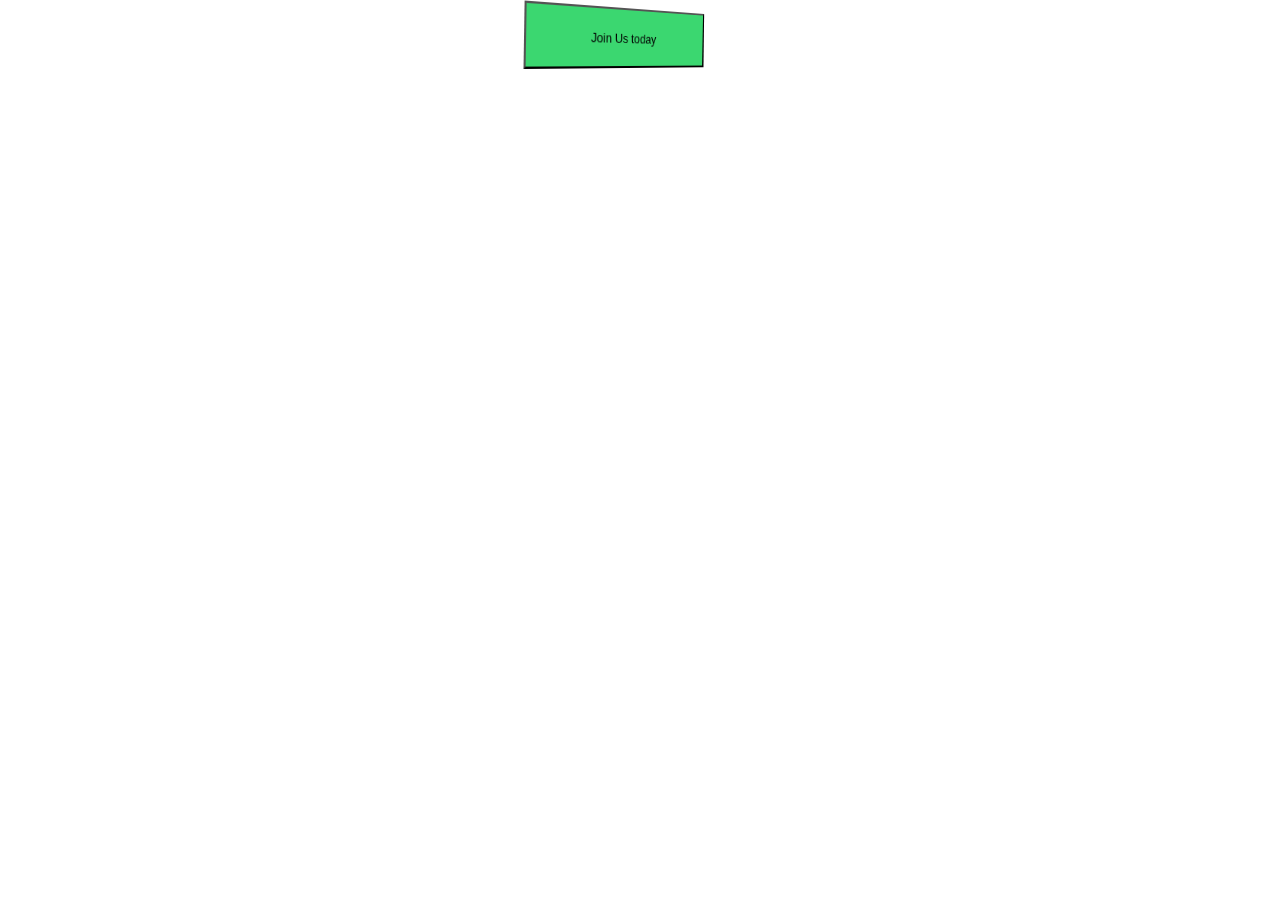
<file: index-10.html>
<!DOCTYPE html>
<html lang="en">
<head>
    <meta charset="UTF-8">
    <meta name="viewport" content="width=device-width, initial-scale=1.0">
    <title>Document</title>
    <style>
        .join{
  height: 76px;
  width: 250px;
  margin: 0 auto;
  position: relative;
  perspective: 550px;
}

.button {
  transform: rotateY( 38deg ) rotateZ( 1deg );
  position: absolute;
  height: 60px;
  width: 220px;
  background: #3bd770;
}
.container span {
  position: relative;
  color: #fff;
  font-family: 'Open Sans', sans-serif;
  font-size: 22px;
  display: block;
  width: 200px;
  text-align: center;
  padding-top: 15px;
}
    </style>
</head>
<body>
    <div class="join">
        <button class="button">Join Us today</button>
    </div>
</body>
</html>
</file>
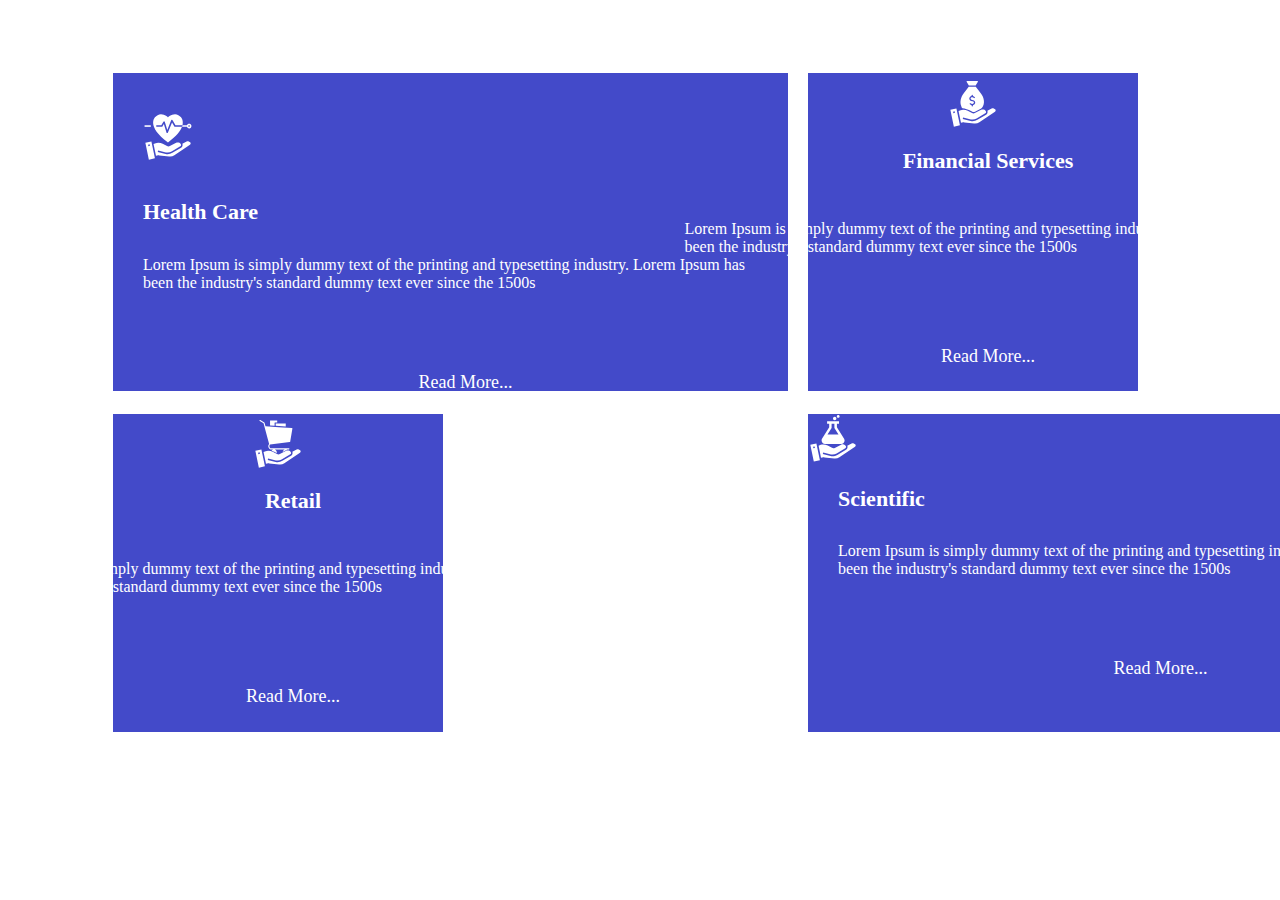
<file: index-practice.html>
<!DOCTYPE html>
<html lang="en">

<head>
    <meta charset="UTF-8">
    <meta name="viewport" content="width=device-width, initial-scale=1.0">
    <title>Document</title>
    <style>
        .document-item {
            padding-top: 65px;
            padding-left: 105px;
            display: grid;
            grid-template-columns: repeat(3, 1fr);
            gap: 20px;
        }

        .Health-Care,
        .Scientific {
            width: 675px;
            height: 318px;
            background: #434AC9;
        }

        .Health-Care img {
            padding-top: 39px;
            padding-left: 30px;
            padding-bottom: 15px;
        }

        .Health-Car-title {
            padding-left: 30px;
            color: #FFF;
            font-size: 22px;
            font-weight: 600;
        }

        .Health-Car-description {
            width: 607px;
            height: 82px;
            color: #FFF;
            font-size: 16px;
            font-weight: 400;
            padding-left: 30px;
            padding-top: 12px;
        }

        .read-more {
            color: #FFF;
            font-size: 18px;
            font-weight: 400;
            padding-left: 30px;
            padding-top: 18px;
        }

        .Financial-Services,
        .Retail {
            width: 330px;
            height: 318px;
            background: #434AC9;
            display: flex;
            flex-direction: column;
            justify-content: center;
            align-items: center;
        }

        .Manufacturing-Engineering {
            width: 315px;
            height: 661px;
            background: #434AC9;
            grid-column: 3;
            grid-row: span 2;

        }

        .read-more {
            text-align: center;
            margin-top: 10px;
        }
    </style>
</head>

<body>
    <div class="document-item">
        <div class="Health-Care">
            <img src="Icons/health-care 1.svg" alt="">
            <h2 class="Health-Car-title">Health Care</h2>
            <p class="Health-Car-description">Lorem Ipsum is simply dummy text of the printing and
                typesetting industry. Lorem Ipsum has been the industry's standard dummy text ever since the
                1500s</p>
            <p class="read-more">Read More...</p>
        </div>
        <div class="Financial-Services">
            <img src="Icons/financial-services 1.svg" alt="">
            <h2 class="Health-Car-title">Financial Services</h2>
            <p class="Health-Car-description">Lorem Ipsum is simply dummy text of the printing and
                typesetting industry. Lorem Ipsum has been the industry's standard dummy text ever since the
                1500s</p>
            <p class="read-more">Read More...</p>
        </div>
        <div class="Manufacturing-Engineering">
            <div>
                <img src="Icons/manufacturing 1.svg" alt="">
                <h2 class="Health-Car-title">Manufacturing</h2>
                <p class="Health-Car-description">Lorem Ipsum is simply dummy text of the printing and
                    typesetting industry. Lorem Ipsum has been the industry's standard dummy text ever since
                    the 1500s</p>
                <p class="read-more">Read More...</p>
            </div>
            <div>
                <img src="Icons/engineering 1.svg" alt="">
                <h2 class="Health-Car-title">Engineering</h2>
                <p class="Health-Car-description">Lorem Ipsum is simply dummy text of the printing and
                    typesetting industry. Lorem Ipsum has been the industry's standard dummy text ever since
                    the 1500s</p>
                <p class="read-more">Read More...</p>
            </div>
        </div>
        <div class="Retail">
            <img src="Icons/e-commerce 1.svg" alt="">
            <h2 class="Health-Car-title">Retail</h2>
            <p class="Health-Car-description">Lorem Ipsum is simply dummy text of the printing and typesetting industry.
                Lorem Ipsum has been the industry's standard dummy text ever since the 1500s</p>
            <p class="read-more">Read More...</p>
        </div>
        <div class="Scientific">
            <img src="Icons/science 1.svg" alt="">
            <h2 class="Health-Car-title">Scientific</h2>
            <p class="Health-Car-description">Lorem Ipsum is simply dummy text of the printing and typesetting industry.
                Lorem Ipsum has been the industry's standard dummy text ever since the 1500s</p>
            <p class="read-more">Read More...</p>
        </div>
    </div>
</body>

</html>
</file>
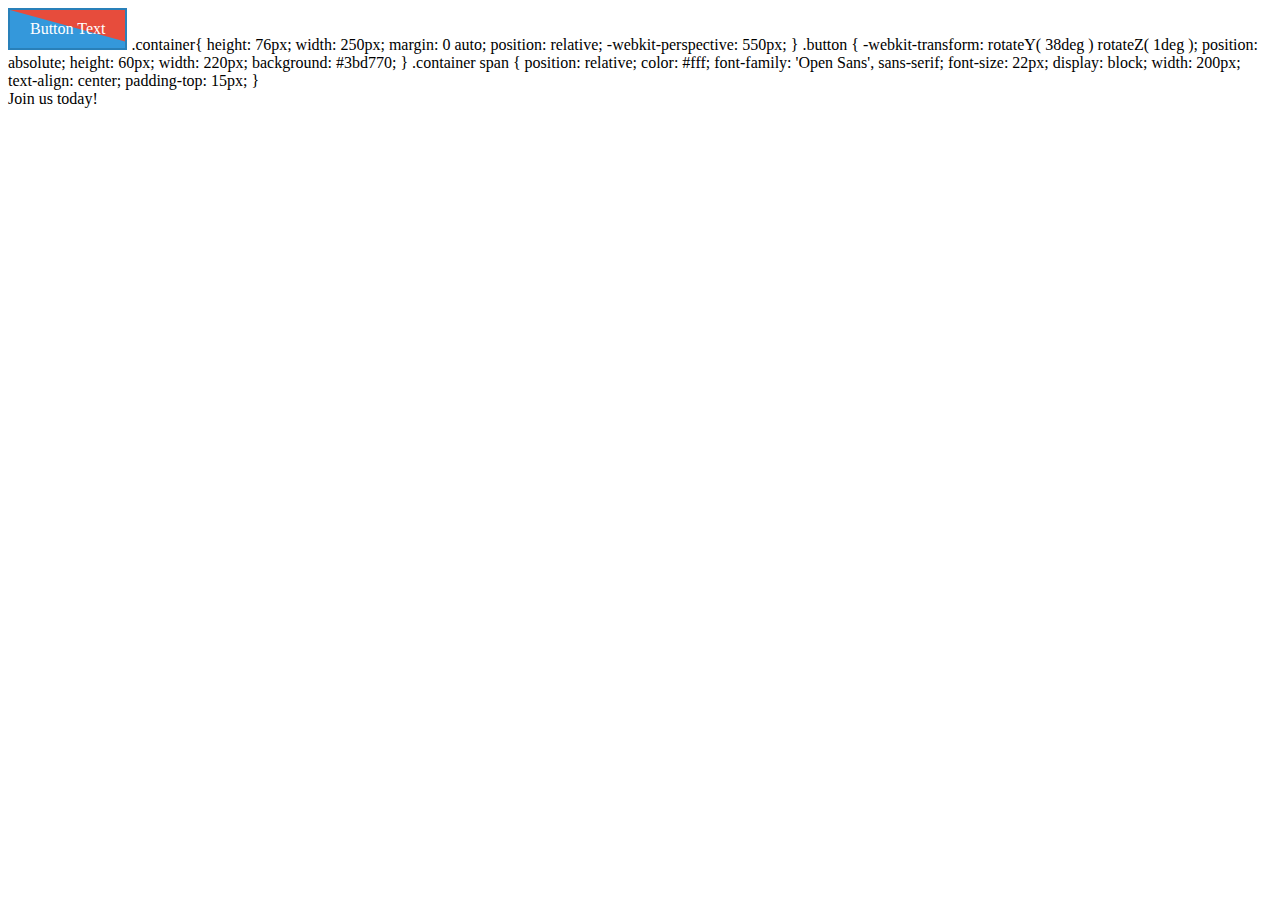
<file: index-practice2.html>
<!DOCTYPE html>
<html lang="en">
<head>
  <meta charset="UTF-8">
  <meta name="viewport" content="width=device-width, initial-scale=1.0">
  <title>Document</title>
  <style>
    .trapezium-button {
  display: inline-block;
  position: relative;
  padding: 10px 20px;
  background-color: #3498db;
  /* Background color of the rectangle */
  color: #fff;
  /* Text color */
  font-size: 16px;
  border: 2px solid #2980b9;
  /* Border color */
  overflow: hidden;
  z-index: 1;
}

.trapezium-background {
  position: absolute;
  top: 0;
  left: 0;
  width: 100%;
  height: 100%;
  clip-path: polygon(0 0, 100% 0, 100% 100%, 120% 100%);
  background-color: #e74c3c;
  /* Background color of the trapezium */
  z-index: 0;
}

.diagonal-line {
  position: absolute;
  top: 0;
  left: 0;
  width: 100%;
  height: 100%;
  clip-path: polygon(0 0, 100% 0, 100% 100%, 120% 100%);
  background-color: transparent;
  z-index: 2;
}

.trapezium-button span {
  position: relative;
  z-index: 3;
}
  </style>
</head>
<body>
  <div class="trapezium-button">
    <span>Button Text</span>
    <div class="trapezium-background"></div>
    <div class="diagonal-line"></div>
  </div>
  
</body>
</html>



.container{
  height: 76px;
  width: 250px;
  margin: 0 auto;
  position: relative;
  -webkit-perspective: 550px;
}

.button {
  -webkit-transform: rotateY( 38deg ) rotateZ( 1deg );
  position: absolute;
  height: 60px;
  width: 220px;
  background: #3bd770;
}

.container span {
  position: relative;
  color: #fff;
  font-family: 'Open Sans', sans-serif;
  font-size: 22px;
  display: block;
  width: 200px;
  text-align: center;
  padding-top: 15px;
}
<div class="container">
<div class="button"></div>
<span>Join us today!</span>
</div>
</file>
